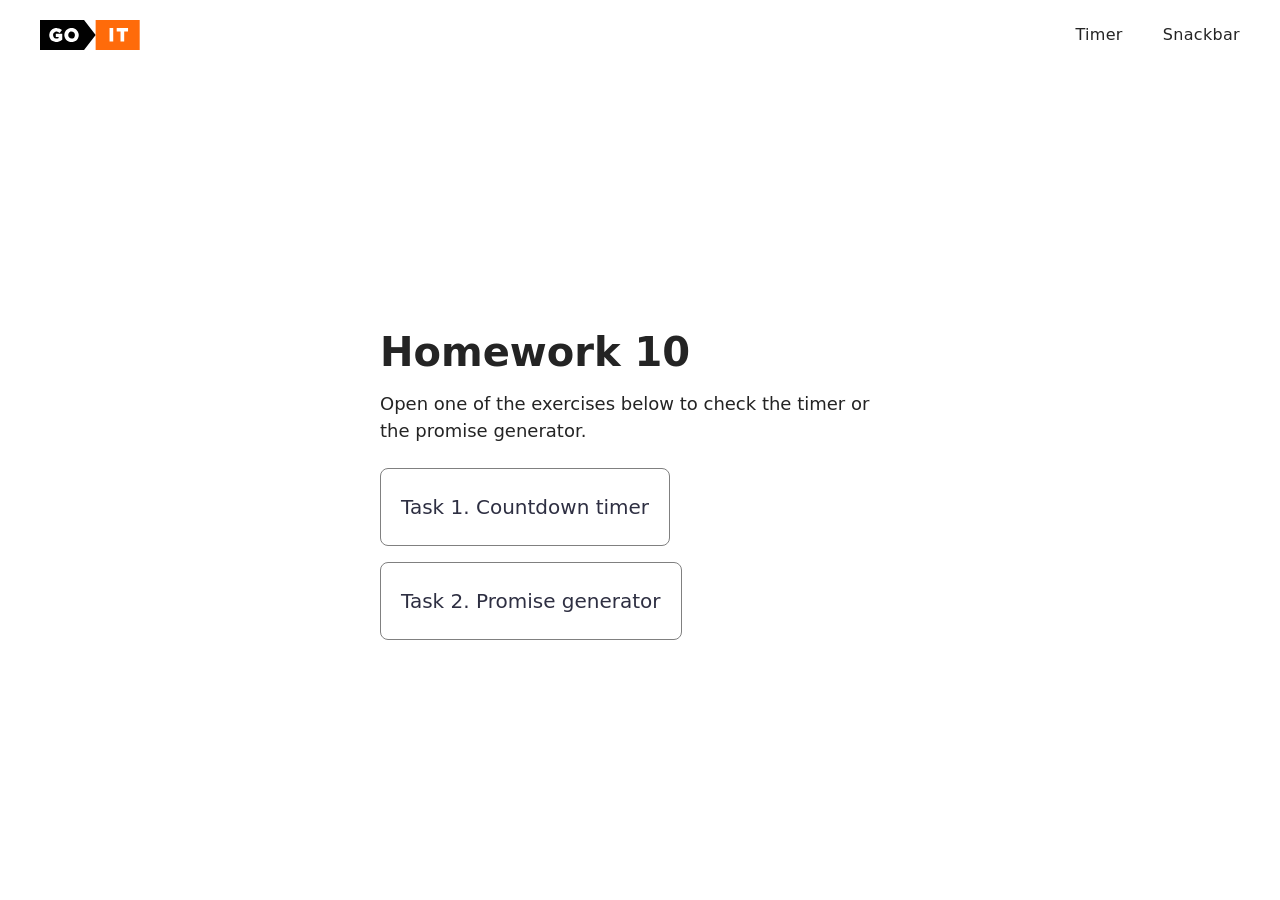
<file: src/index.html>
<!doctype html>
<html lang="en">
  <head>
    <meta charset="UTF-8" />
    <meta name="viewport" content="width=device-width, initial-scale=1.0" />
    <title>GoIT JS HW 10</title>
    <link rel="stylesheet" href="./css/styles.css" />
  </head>
  <body>
    <header class="header">
      <div class="container">
        <nav class="nav">
          <a class="nav-logo" href="./index.html" aria-label="Site logo">
            <svg class="nav-logo-icon" width="100" height="30">
              <use href="./img/sprite.svg#logo"></use>
            </svg>
          </a>
          <ul class="nav-list">
            <li class="nav-item">
              <a class="nav-link" href="./1-timer.html">Timer</a>
            </li>
            <li class="nav-item">
              <a class="nav-link" href="./2-snackbar.html">Snackbar</a>
            </li>
          </ul>
        </nav>
      </div>
    </header>

    <main class="home-main">
      <div class="container home-container">
        <h1 class="home-title">Homework 10</h1>
        <p class="home-text">
          Open one of the exercises below to check the timer or the promise
          generator.
        </p>
        <ul class="home-list">
          <li>
            <a class="home-link" href="./1-timer.html"
              >Task 1. Countdown timer</a
            >
          </li>
          <li>
            <a class="home-link" href="./2-snackbar.html"
              >Task 2. Promise generator</a
            >
          </li>
        </ul>
      </div>
    </main>
  </body>
</html>
</file>
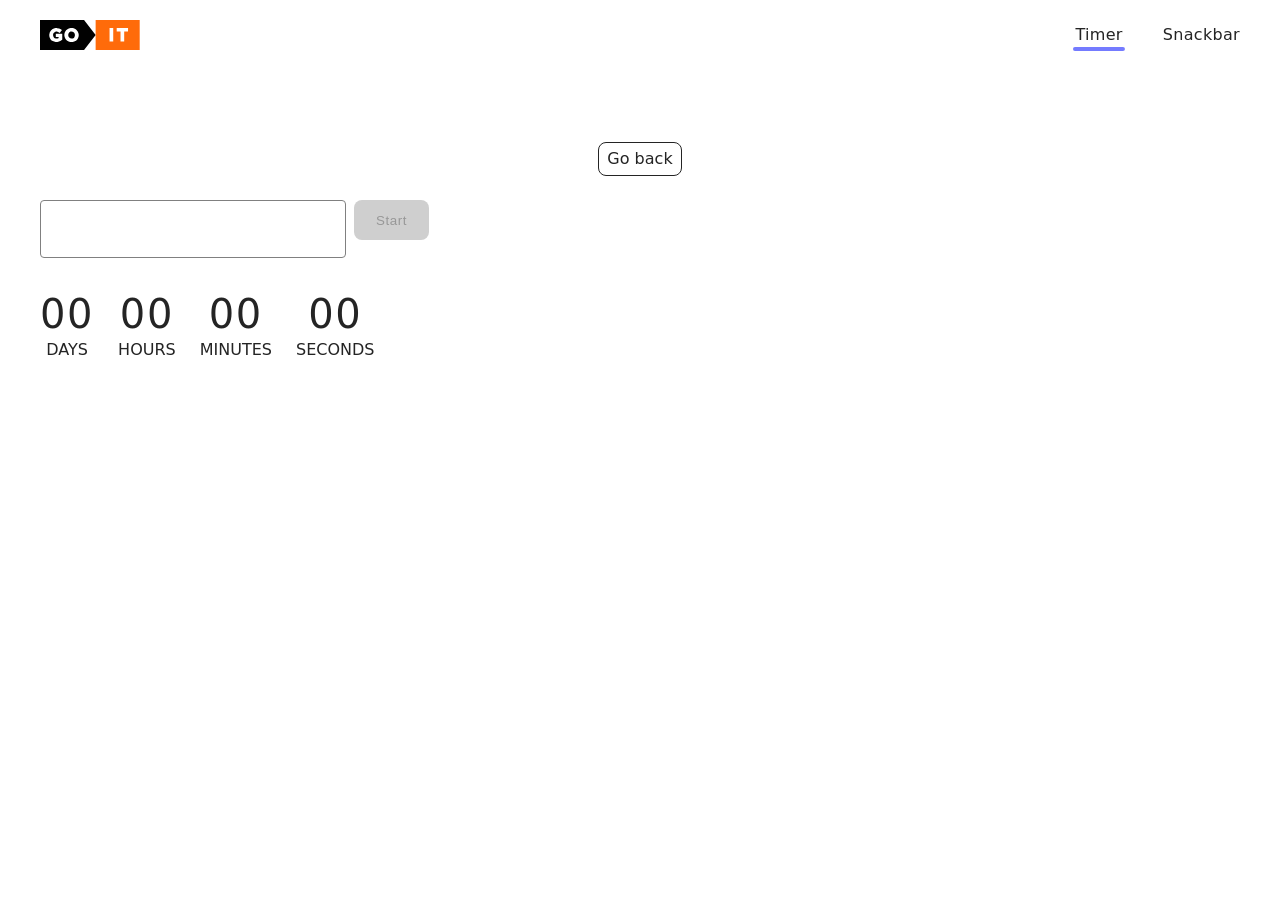
<file: src/1-timer.html>
<!doctype html>
<html lang="en">
  <head>
    <meta charset="UTF-8" />
    <meta http-equiv="X-UA-Compatible" content="IE=edge" />
    <meta name="viewport" content="width=device-width, initial-scale=1.0" />
    <title>Countdown Timer</title>
    <link rel="stylesheet" href="./css/styles.css" />
  </head>
  <body>
    <header class="header">
      <div class="container">
        <nav class="nav">
          <a class="nav-logo" href="./index.html" aria-label="Site logo">
            <svg class="nav-logo-icon" width="100" height="30">
              <use href="./img/sprite.svg#logo"></use>
            </svg>
          </a>
          <ul class="nav-list">
            <li class="nav-item">
              <a class="nav-link active" href="./1-timer.html">Timer</a>
            </li>
            <li class="nav-item">
              <a class="nav-link" href="./2-snackbar.html">Snackbar</a>
            </li>
          </ul>
        </nav>
      </div>
    </header>

    <main>
      <div class="container task-container">
        <a class="back-link" href="./index.html">Go back</a>
        <section class="task-section">
          <div class="timer-controls">
            <input type="text" id="datetime-picker" />
            <button type="button" data-start disabled>Start</button>
          </div>

          <div class="timer">
            <div class="field">
              <span class="value" data-days>00</span>
              <span class="label">Days</span>
            </div>
            <div class="field">
              <span class="value" data-hours>00</span>
              <span class="label">Hours</span>
            </div>
            <div class="field">
              <span class="value" data-minutes>00</span>
              <span class="label">Minutes</span>
            </div>
            <div class="field">
              <span class="value" data-seconds>00</span>
              <span class="label">Seconds</span>
            </div>
          </div>
        </section>
      </div>
    </main>
    <script type="module" src="./js/1-timer.js"></script>
  </body>
</html>
</file>
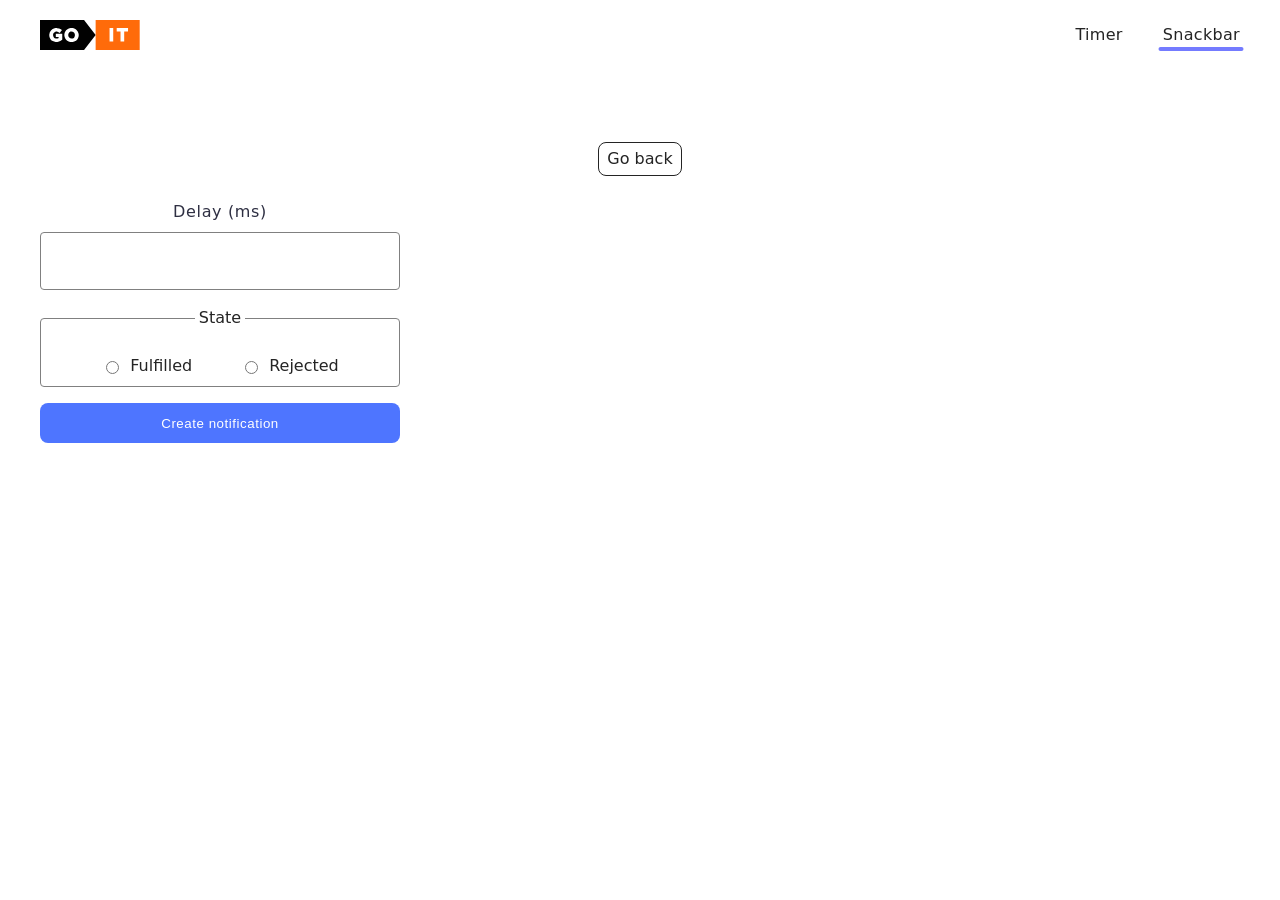
<file: src/2-snackbar.html>
<!doctype html>
<html lang="en">
  <head>
    <meta charset="UTF-8" />
    <meta http-equiv="X-UA-Compatible" content="IE=edge" />
    <meta name="viewport" content="width=device-width, initial-scale=1.0" />
    <title>Promise Generator</title>
    <link rel="stylesheet" href="./css/styles.css" />
  </head>
  <body>
    <header class="header">
      <div class="container">
        <nav class="nav">
          <a class="nav-logo" href="./index.html" aria-label="Site logo">
            <svg class="nav-logo-icon" width="100" height="30">
              <use href="./img/sprite.svg#logo"></use>
            </svg>
          </a>
          <ul class="nav-list">
            <li class="nav-item">
              <a class="nav-link" href="./1-timer.html">Timer</a>
            </li>
            <li class="nav-item">
              <a class="nav-link active" href="./2-snackbar.html">Snackbar</a>
            </li>
          </ul>
        </nav>
      </div>
    </header>

    <main>
      <div class="container task-container">
        <a class="back-link" href="./index.html">Go back</a>
        <section class="task-section">
          <form class="form">
            <label class="form-label">
              Delay (ms)
              <input type="number" name="delay" required />
            </label>

            <fieldset class="form-fieldset">
              <legend>State</legend>
              <label class="form-radio">
                <input type="radio" name="state" value="fulfilled" required />
                Fulfilled
              </label>
              <label class="form-radio">
                <input type="radio" name="state" value="rejected" required />
                Rejected
              </label>
            </fieldset>

            <button type="submit">Create notification</button>
          </form>
        </section>
      </div>
    </main>
    <script type="module" src="./js/2-snackbar.js"></script>
  </body>
</html>
</file>
<file: src/css/styles.css>
/**
  |============================
  | include css partials with
  | default @import url()
  |============================
*/
/* Common styles */
@import url('./reset.css');
@import url('./base.css');
@import url('./container.css');
@import url('./animations.css');

/* Sections style */
@import url('./header.css');
@import url('./vite-promo.css');
@import url('./badges.css');
@import url('./back-link.css');
@import url('./footer.css');

.home-main {
  display: flex;
  align-items: center;
}

.home-container,
.task-container {
  padding-top: 40px;
  padding-bottom: 40px;
}

.home-title {
  margin-bottom: 16px;
  font-size: 40px;
  line-height: 1.1;
}

.home-text {
  max-width: 520px;
  margin-bottom: 24px;
  font-size: 18px;
}

.home-list {
  display: grid;
  gap: 16px;
}

.home-link {
  display: inline-flex;
  align-items: center;
  min-height: 52px;
  padding: 12px 20px;
  border: 1px solid #808080;
  border-radius: 8px;
  color: #2e2f42;
  font-size: 20px;
  text-decoration: none;
  transition:
    border-color 250ms ease,
    color 250ms ease;
}

.home-link:hover,
.home-link:focus {
  border-color: #4e75ff;
  color: #4e75ff;
}

.task-section {
  display: flex;
  flex-direction: column;
  align-items: flex-start;
  gap: 32px;
  margin-top: 24px;
}

.timer-controls {
  display: flex;
  gap: 8px;
}

#datetime-picker {
  width: 272px;
  height: 40px;
  padding: 8px 16px;
  border: 1px solid #808080;
  border-radius: 4px;
  color: #2e2f42;
  font-size: 16px;
  letter-spacing: 0.04em;
}

#datetime-picker:hover {
  border-color: #000000;
}

#datetime-picker:active,
#datetime-picker:focus {
  border-color: #4e75ff;
  outline: none;
}

#datetime-picker:disabled {
  border-color: #808080;
  color: #808080;
  background-color: #fafafa;
}

[data-start],
.form button {
  min-width: 75px;
  height: 40px;
  padding: 8px 16px;
  border: none;
  border-radius: 8px;
  background-color: #4e75ff;
  color: #ffffff;
  font-weight: 500;
  letter-spacing: 0.04em;
  cursor: pointer;
  transition: background-color 250ms ease;
}

[data-start]:hover,
[data-start]:focus,
.form button:hover,
.form button:focus {
  background-color: #6c8cff;
}

[data-start]:disabled {
  background-color: #cfcfcf;
  color: #989898;
  cursor: default;
}

.timer {
  display: flex;
  gap: 24px;
}

.field {
  display: flex;
  flex-direction: column;
  align-items: center;
}

.value {
  font-size: 40px;
  line-height: 1.2;
  letter-spacing: 0.04em;
}

.label {
  text-transform: uppercase;
}

.form {
  display: flex;
  flex-direction: column;
  gap: 16px;
  width: 360px;
}

.form-label {
  display: flex;
  flex-direction: column;
  gap: 8px;
  color: #2e2f42;
  letter-spacing: 0.04em;
}

.form input[name='delay'] {
  height: 40px;
  padding: 8px 16px;
  border: 1px solid #808080;
  border-radius: 4px;
  font-size: 16px;
  letter-spacing: 0.04em;
}

.form input[name='delay']:hover,
.form-fieldset:hover {
  border-color: #000000;
}

.form input[name='delay']:focus {
  border-color: #4e75ff;
  outline: none;
}

.form-fieldset {
  display: flex;
  justify-content: center;
  gap: 48px;
  margin: 0;
  padding: 24px 28px 8px;
  border: 1px solid #808080;
  border-radius: 4px;
}

.form-fieldset legend {
  padding: 0 4px;
}

.form-radio {
  display: flex;
  align-items: center;
  gap: 8px;
}

.form button {
  width: 100%;
}

@media only screen and (max-width: 767px) {
  .timer-controls {
    flex-direction: column;
    align-items: flex-start;
  }

  .timer {
    flex-wrap: wrap;
    gap: 16px;
  }

  .form {
    width: 100%;
  }
}
</file>
